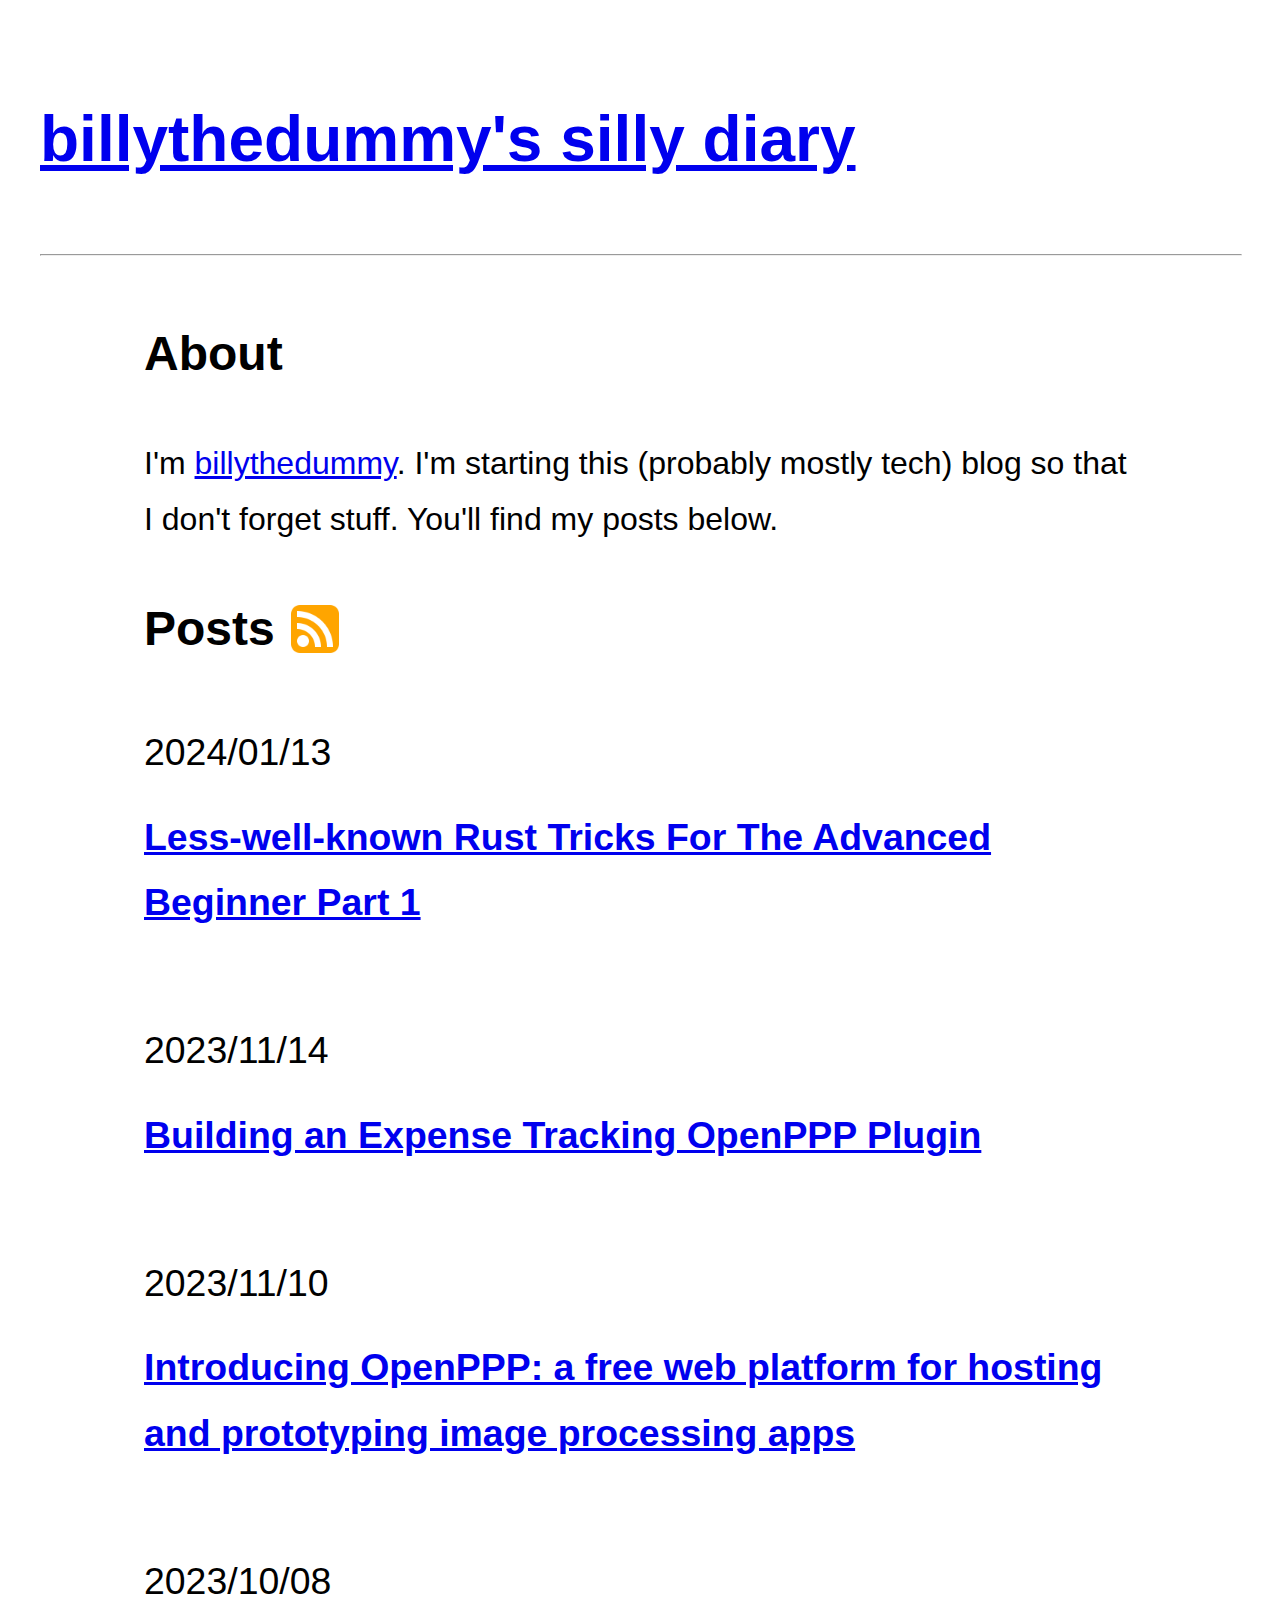
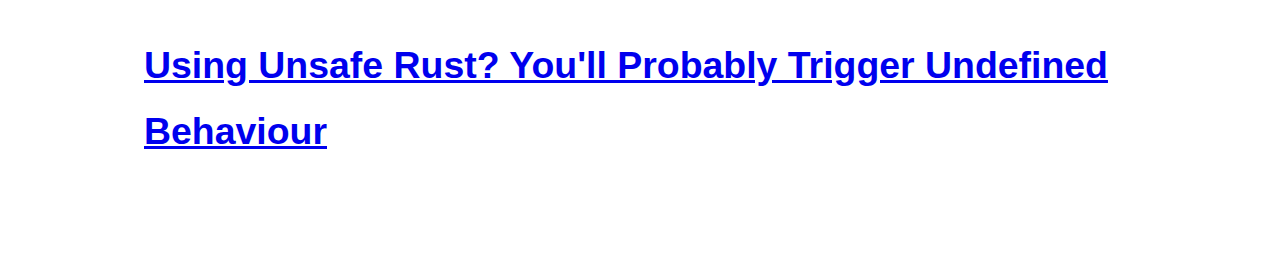
<file: index.html>
<!DOCTYPE html>
<html>
  <head>
    <meta http-equiv="Content-Type" content="text/html; charset=utf-8" />
    <link href="/styles.css" type="text/css" rel="stylesheet" />
    <link href="/index.css" type="text/css" rel="stylesheet" />
    <meta
      name="viewport"
      content="width=device-width, initial-scale=1, minimum-scale=1"
    />
    <title>billythedummy's silly diary</title>
    <!-- Matomo -->
    <script>
      var _paq = (window._paq = window._paq || []);
      /* tracker methods like "setCustomDimension" should be called before "trackPageView" */
      _paq.push(["trackPageView"]);
      _paq.push(["enableLinkTracking"]);
      (function () {
        var u = "//blue-silence-6088.fly.dev/";
        _paq.push(["setTrackerUrl", u + "matomo.php"]);
        _paq.push(["setSiteId", "2"]);
        var d = document,
          g = d.createElement("script"),
          s = d.getElementsByTagName("script")[0];
        g.async = true;
        g.src = u + "matomo.js";
        s.parentNode.insertBefore(g, s);
      })();
    </script>
    <!-- End Matomo Code -->
  </head>
  <body>
    <a href="/"><h1>billythedummy's silly diary</h1></a>
    <hr />
    <main>
      <section id="about-section">
        <h2>About</h2>
        <p>
          I'm
          <a
            href="https://github.com/billythedummy"
            target="_blank"
            rel="noopener noreferrer"
            >billythedummy</a
          >. I'm starting this (probably mostly tech) blog so that I don't
          forget stuff. You'll find my posts below.
        </p>
      </section>
      <section>
        <h2 id="posts-h2">
          Posts
          <a class="img-a" href="/rss.xml"
            ><img id="rss-icon" src="/assets/rss.png" alt="RSS Feed"
          /></a>
        </h2>
        <ol id="posts-ol">
          <li>
            <h3>2024/01/13</h3>
            <a href="/posts/rust-tricks-i.html"
              ><h3>
                Less-well-known Rust Tricks For The Advanced Beginner Part 1
              </h3></a
            >
          </li>
          <li>
            <h3>2023/11/14</h3>
            <a href="/posts/openppp-receipt-plugin.html"
              ><h3>Building an Expense Tracking OpenPPP Plugin</h3></a
            >
          </li>
          <li>
            <h3>2023/11/10</h3>
            <a href="/posts/intro-openppp.html"
              ><h3>
                Introducing OpenPPP: a free web platform for hosting and
                prototyping image processing apps
              </h3></a
            >
          </li>
          <li>
            <h3>2023/10/08</h3>
            <a href="/posts/unsafe-ub.html"
              ><h3>
                Using Unsafe Rust? You'll Probably Trigger Undefined Behaviour
              </h3></a
            >
          </li>
        </ol>
      </section>
    </main>
  </body>
</html>
</file>
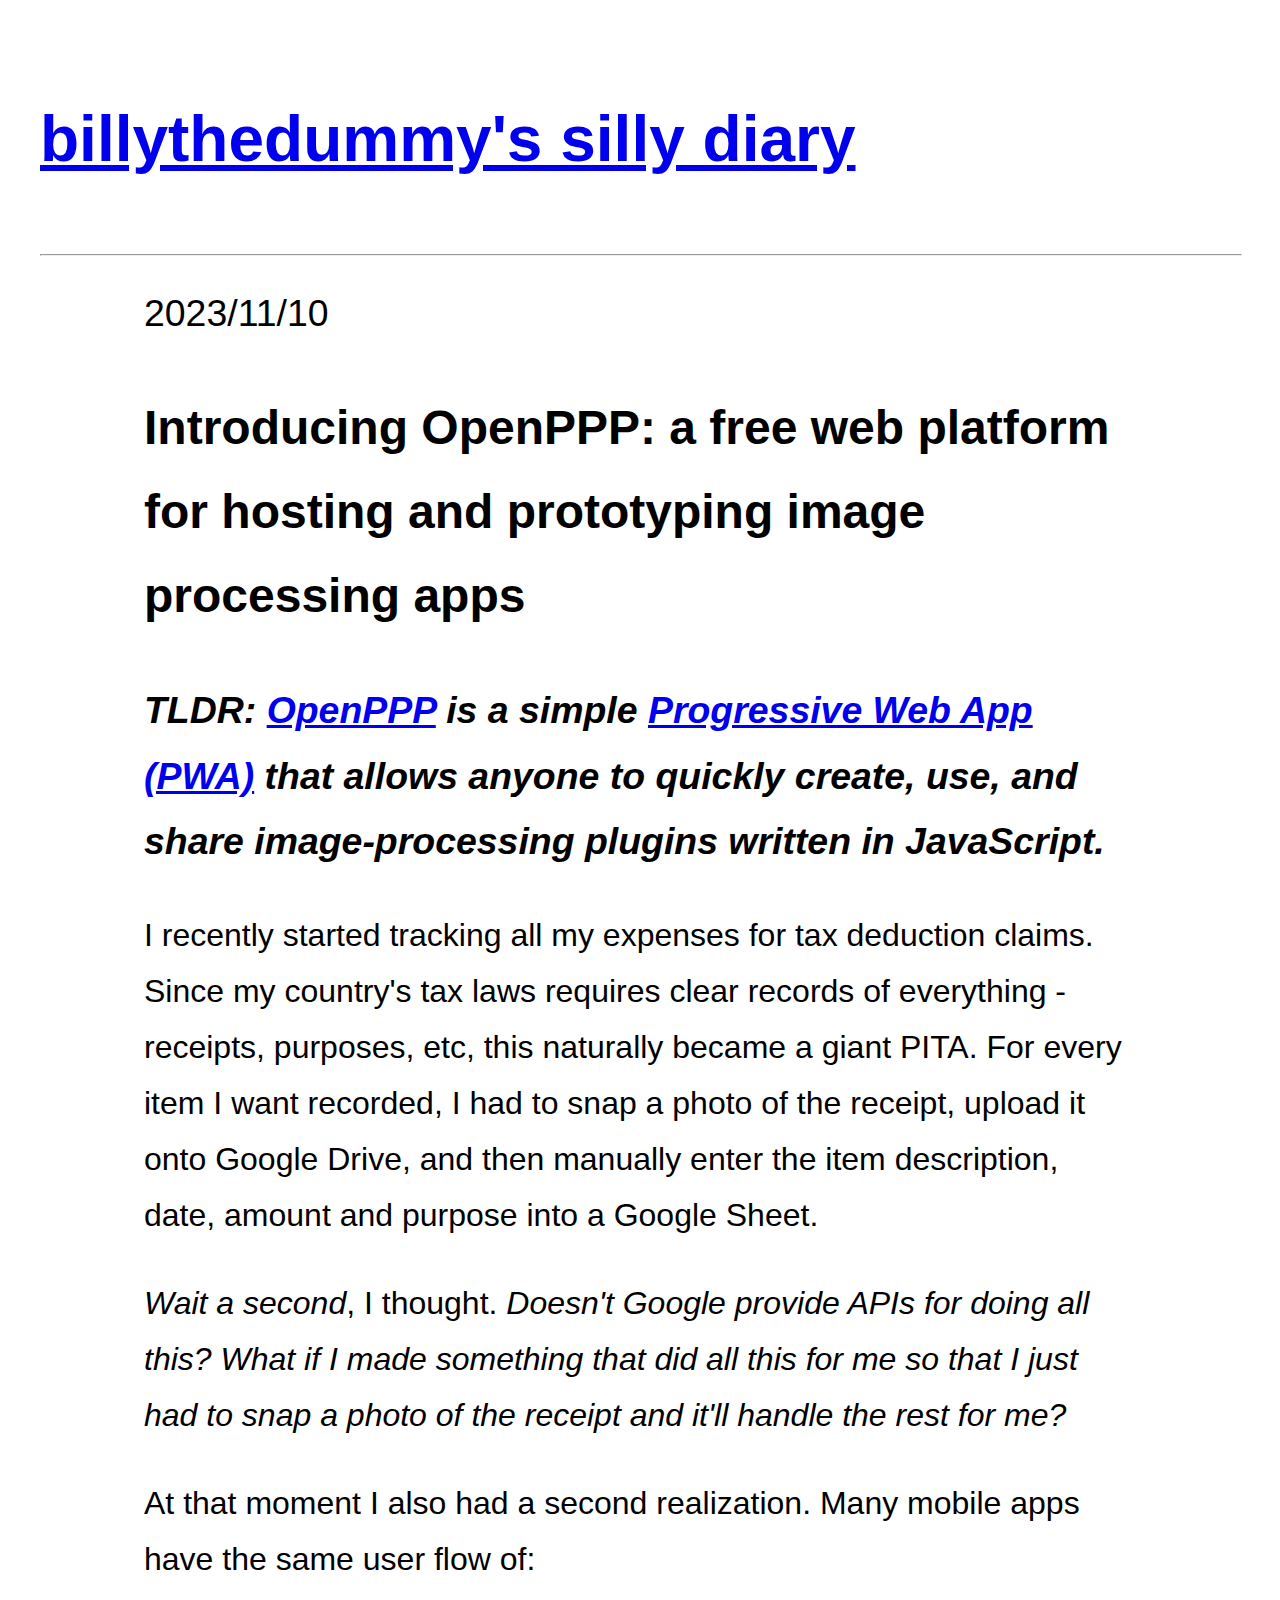
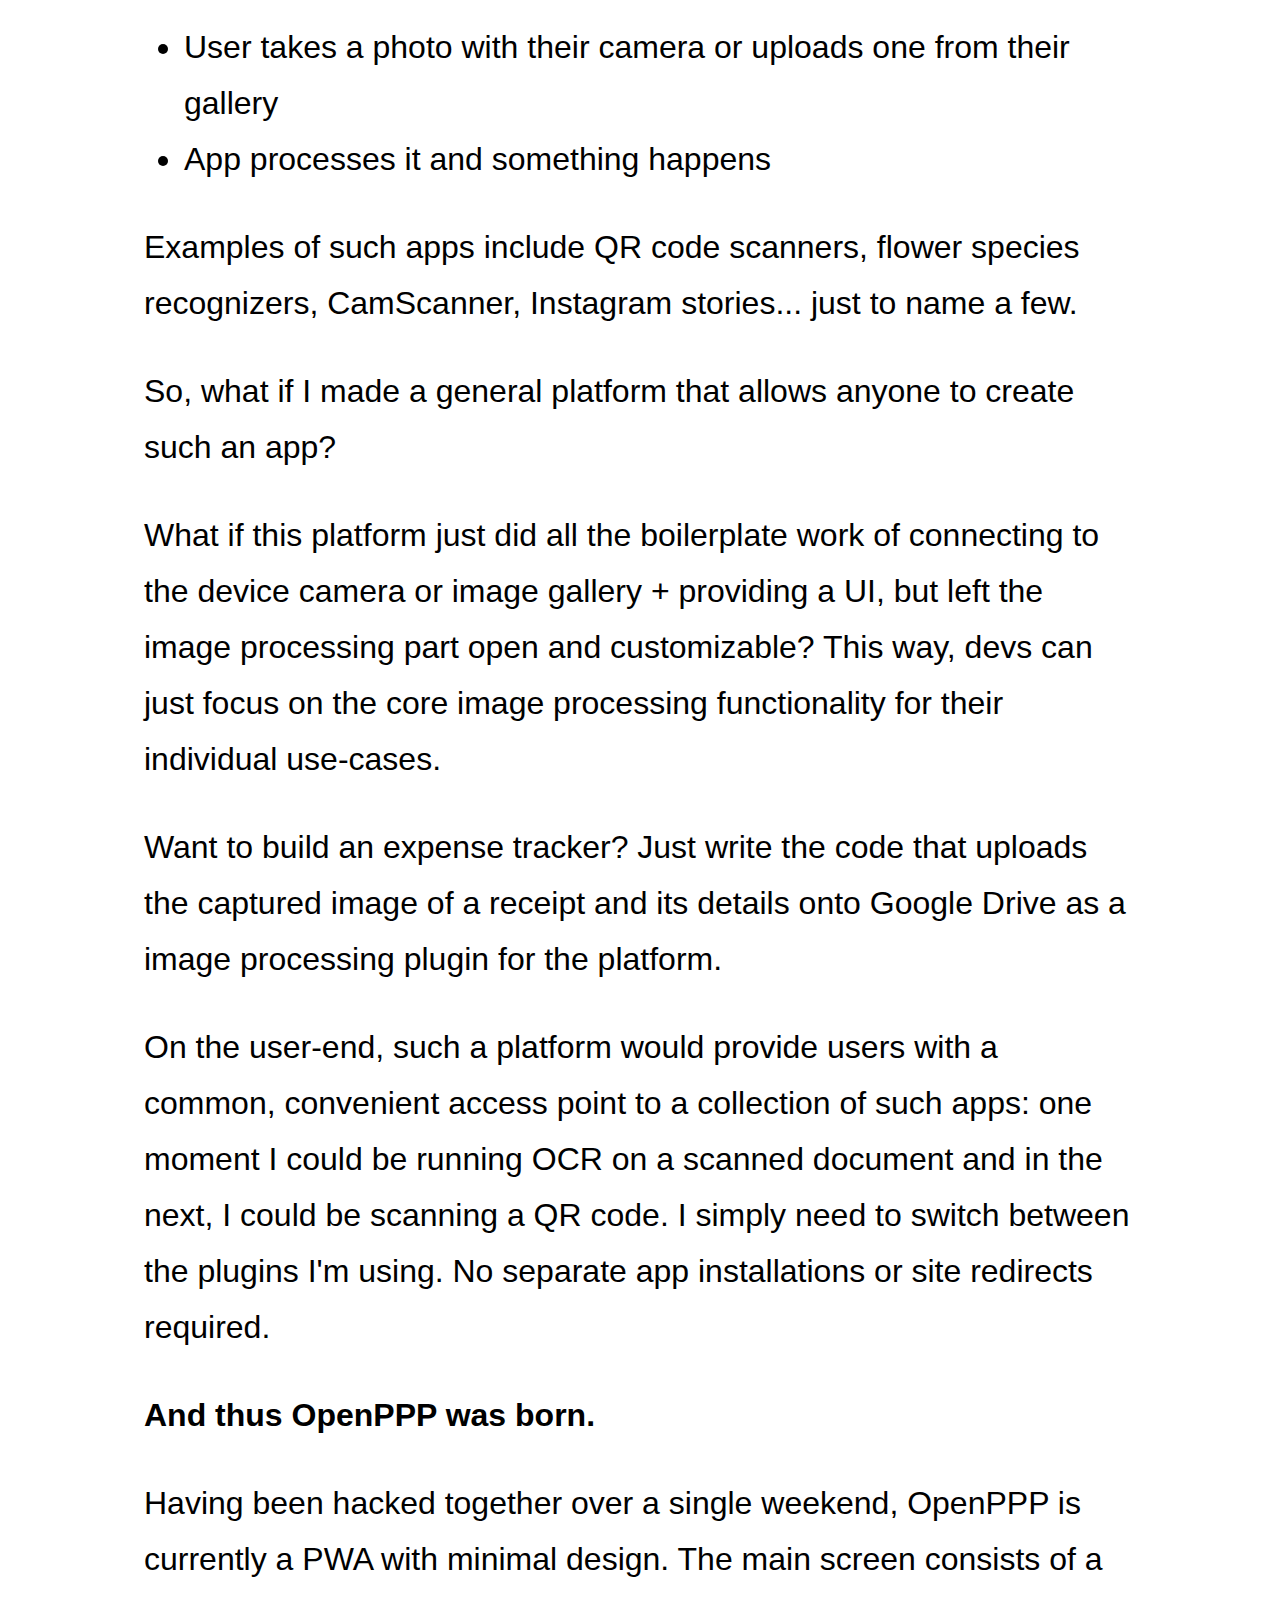
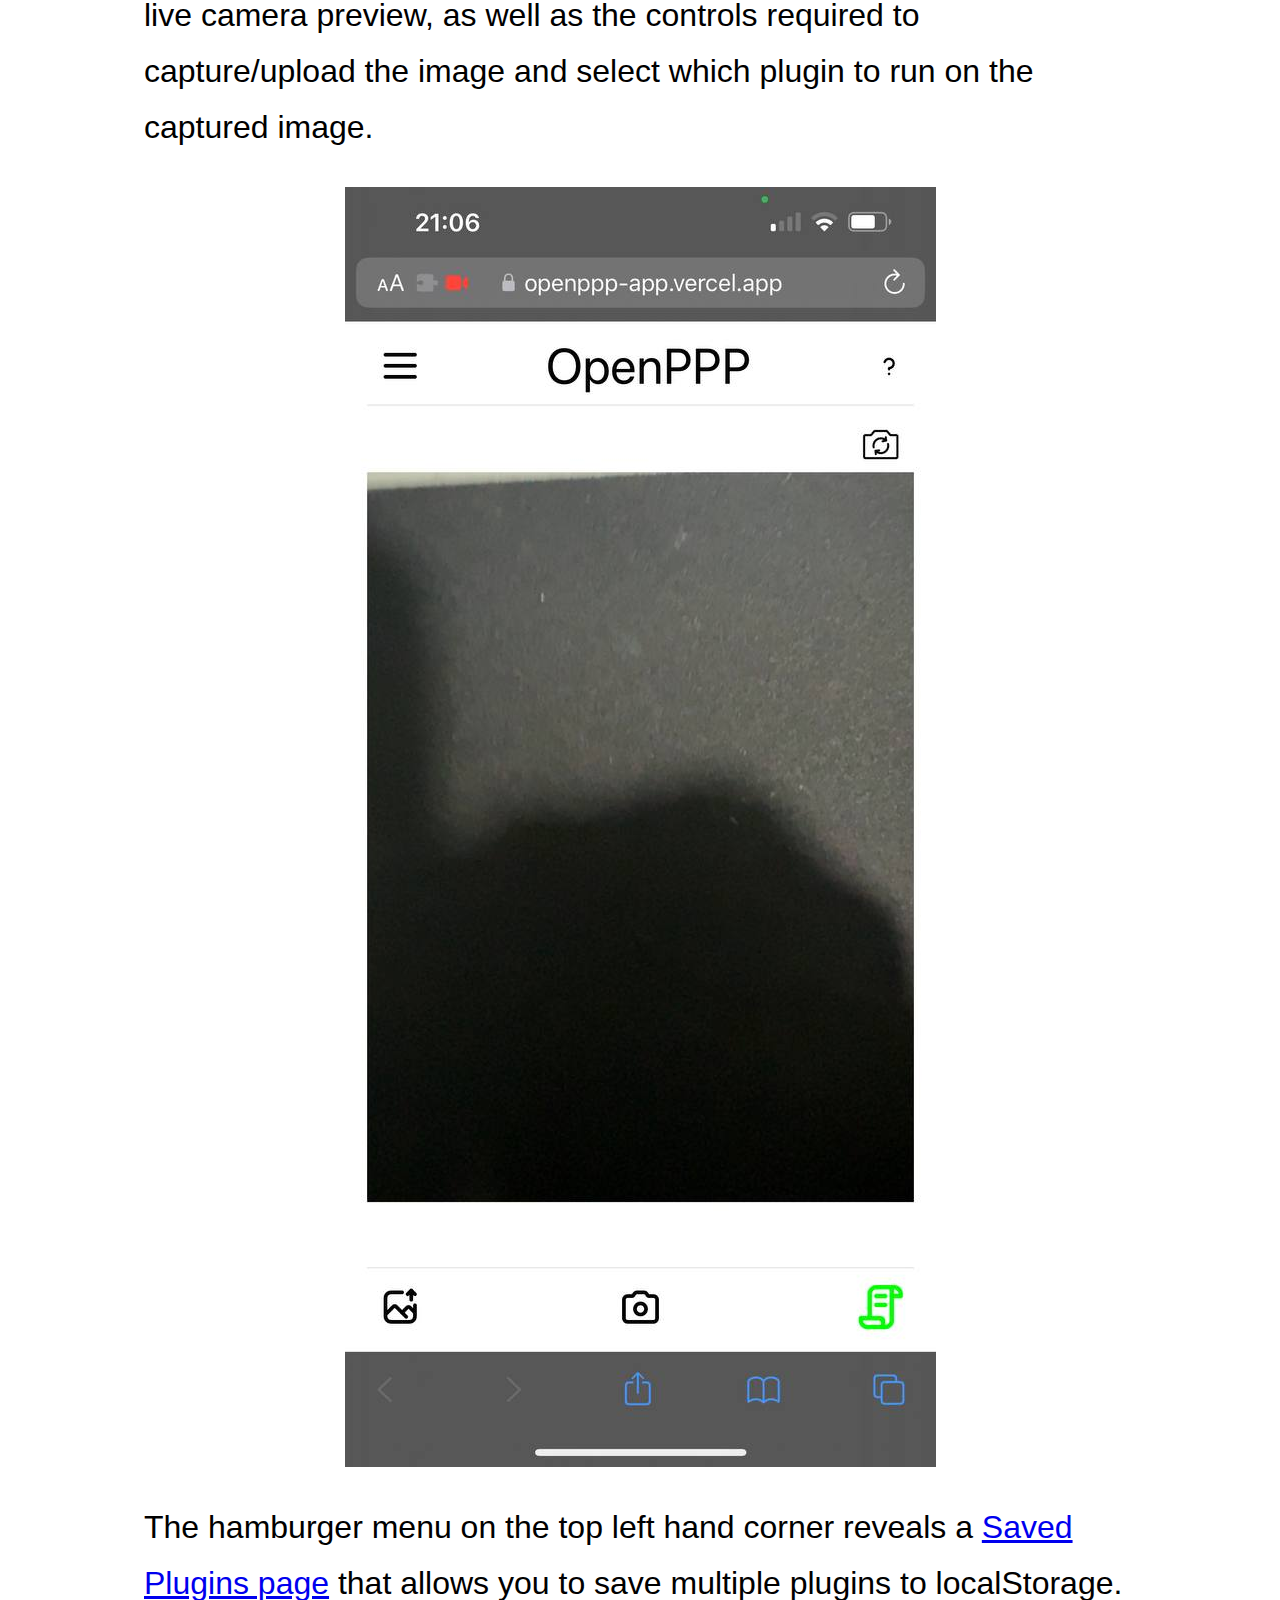
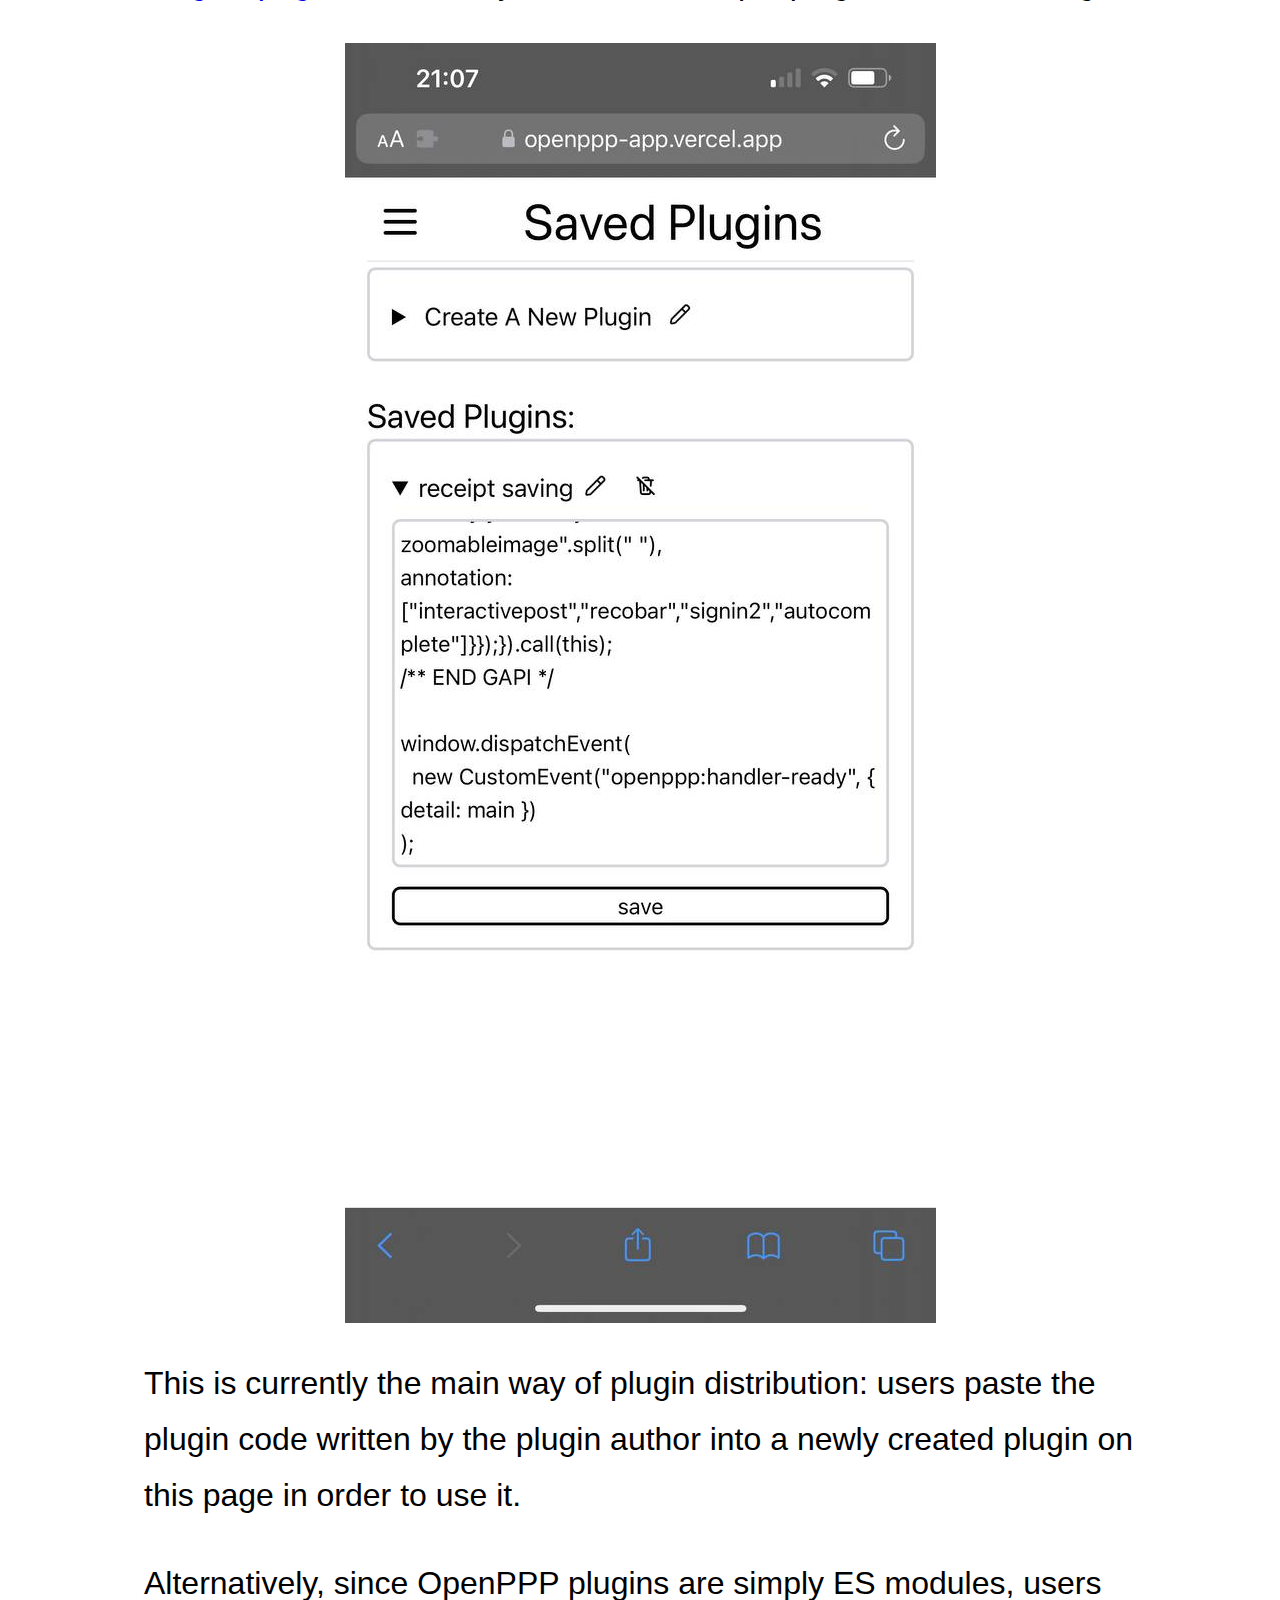
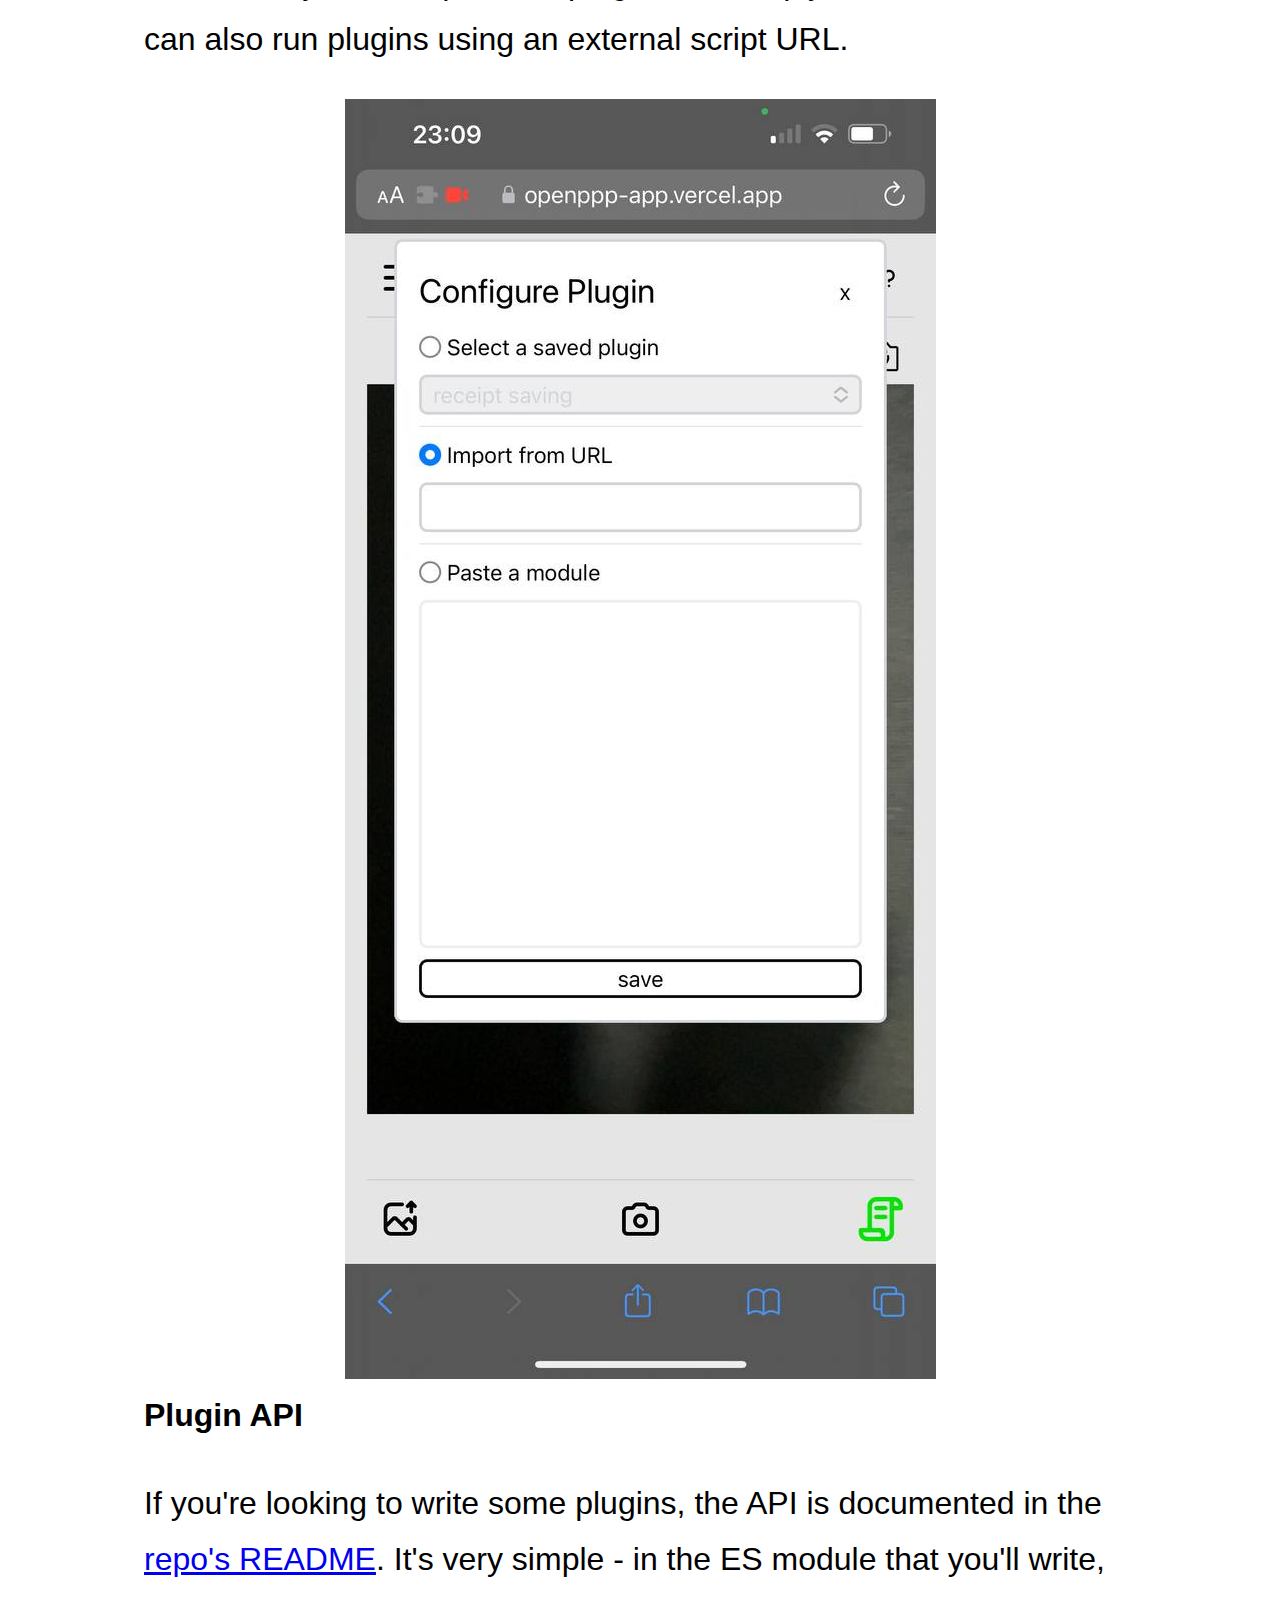
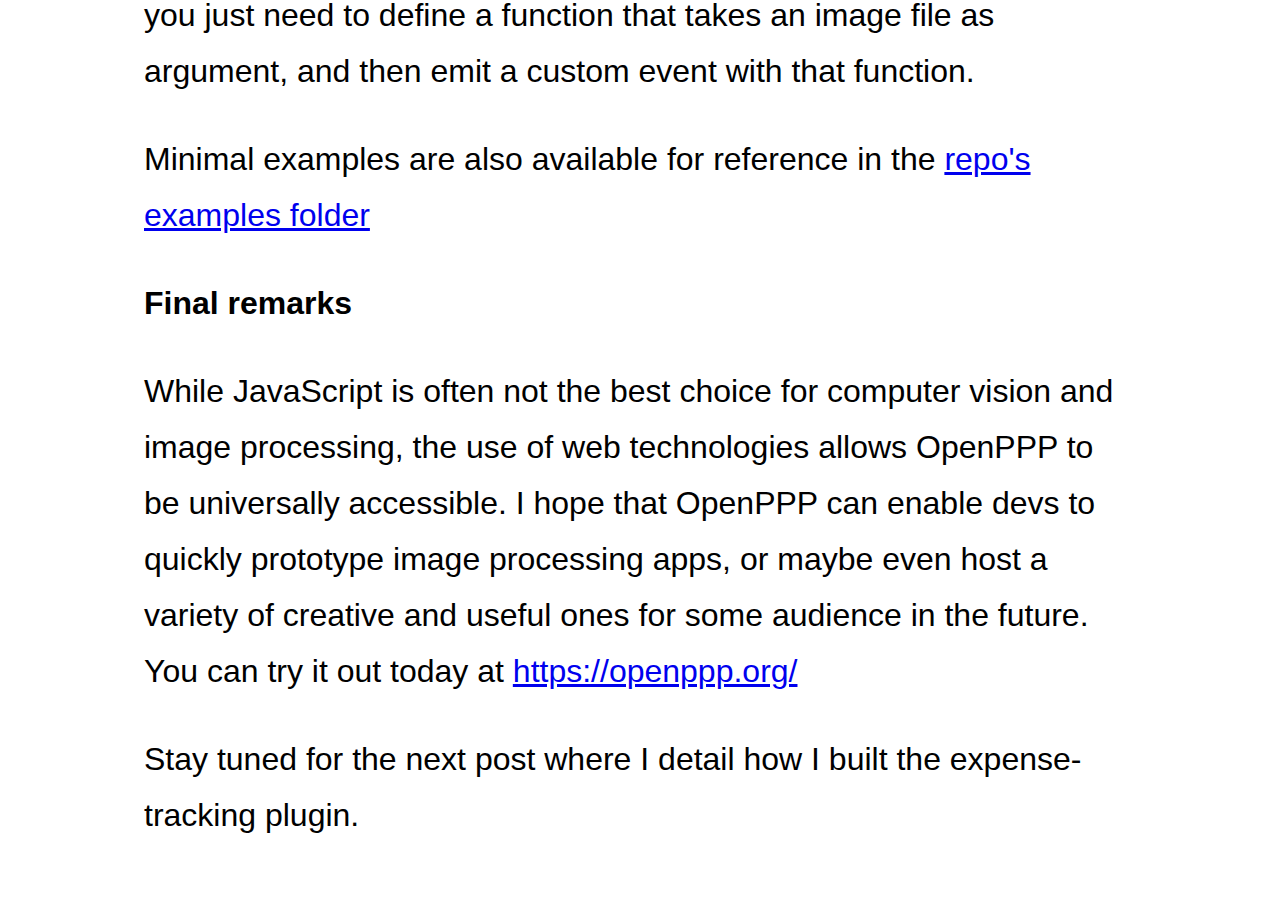
<file: posts/intro-openppp.html>
<!DOCTYPE html>
<html>
  <head>
    <meta http-equiv="Content-Type" content="text/html; charset=utf-8" />
    <link href="/styles.css" type="text/css" rel="stylesheet" />
    <link href="/posts/posts.css" type="text/css" rel="stylesheet" />
    <meta
      name="viewport"
      content="width=device-width, initial-scale=1, minimum-scale=1"
    />
    <title>
      Introducing OpenPPP: a free web platform for hosting and prototyping image
      processing apps - billythedummy's silly diary
    </title>
    <!-- Matomo -->
    <script>
      var _paq = (window._paq = window._paq || []);
      /* tracker methods like "setCustomDimension" should be called before "trackPageView" */
      _paq.push(["trackPageView"]);
      _paq.push(["enableLinkTracking"]);
      (function () {
        var u = "//blue-silence-6088.fly.dev/";
        _paq.push(["setTrackerUrl", u + "matomo.php"]);
        _paq.push(["setSiteId", "2"]);
        var d = document,
          g = d.createElement("script"),
          s = d.getElementsByTagName("script")[0];
        g.async = true;
        g.src = u + "matomo.js";
        s.parentNode.insertBefore(g, s);
      })();
    </script>
    <!-- End Matomo Code -->
  </head>
  <body>
    <a href="/"><h1>billythedummy's silly diary</h1></a>
    <hr />
    <main>
      <h3 id="date-heading">2023/11/10</h3>
      <h2>
        Introducing OpenPPP: a free web platform for hosting and prototyping
        image processing apps
      </h2>
      <h3 id="subheading">
        TLDR:
        <a href="https://openppp.org/" target="_blank" rel="noopener noreferrer"
          >OpenPPP</a
        >
        is a simple
        <a
          href="https://developer.mozilla.org/en-US/docs/Web/Progressive_web_apps"
          target="_blank"
          rel="noopener noreferrer"
          >Progressive Web App (PWA)</a
        >
        that allows anyone to quickly create, use, and share image-processing
        plugins written in JavaScript.
      </h3>
      <p>
        I recently started tracking all my expenses for tax deduction claims.
        Since my country's tax laws requires clear records of everything -
        receipts, purposes, etc, this naturally became a giant PITA. For every
        item I want recorded, I had to snap a photo of the receipt, upload it
        onto Google Drive, and then manually enter the item description, date,
        amount and purpose into a Google Sheet.
      </p>
      <p>
        <em>Wait a second</em>, I thought.
        <em
          >Doesn't Google provide APIs for doing all this? What if I made
          something that did all this for me so that I just had to snap a photo
          of the receipt and it'll handle the rest for me?</em
        >
      </p>
      <p>
        At that moment I also had a second realization. Many mobile apps have
        the same user flow of:
      </p>
      <ul>
        <li>
          User takes a photo with their camera or uploads one from their gallery
        </li>
        <li>App processes it and something happens</li>
      </ul>
      <p>
        Examples of such apps include QR code scanners, flower species
        recognizers, CamScanner, Instagram stories... just to name a few.
      </p>
      <p>
        So, what if I made a general platform that allows anyone to create such
        an app?
      </p>
      <p>
        What if this platform just did all the boilerplate work of connecting to
        the device camera or image gallery + providing a UI, but left the image
        processing part open and customizable? This way, devs can just focus on
        the core image processing functionality for their individual use-cases.
      </p>
      <p>
        Want to build an expense tracker? Just write the code that uploads the
        captured image of a receipt and its details onto Google Drive as a image
        processing plugin for the platform.
      </p>
      <p>
        On the user-end, such a platform would provide users with a common,
        convenient access point to a collection of such apps: one moment I could
        be running OCR on a scanned document and in the next, I could be
        scanning a QR code. I simply need to switch between the plugins I'm
        using. No separate app installations or site redirects required.
      </p>
      <p><strong>And thus OpenPPP was born.</strong></p>
      <p>
        Having been hacked together over a single weekend, OpenPPP is currently
        a PWA with minimal design. The main screen consists of a live camera
        preview, as well as the controls required to capture/upload the image
        and select which plugin to run on the captured image.
      </p>
      <img
        src="/assets/intro-openppp-main.jpg"
        alt="OpenPPP main screen"
        class="post-inline-img"
      />
      <p>
        The hamburger menu on the top left hand corner reveals a
        <a
          href="https://openppp.org/plugins.html"
          target="_blank"
          rel="noopener noreferrer"
          >Saved Plugins page</a
        >
        that allows you to save multiple plugins to localStorage.
      </p>
      <img
        src="/assets/intro-openppp-saved-plugins.jpg"
        alt="OpenPPP Saved Plugins screen"
        class="post-inline-img"
      />
      <p>
        This is currently the main way of plugin distribution: users paste the
        plugin code written by the plugin author into a newly created plugin on
        this page in order to use it.
      </p>
      <p>
        Alternatively, since OpenPPP plugins are simply ES modules, users can
        also run plugins using an external script URL.
      </p>
      <img
        src="/assets/intro-openppp-plugin-url.jpg"
        alt="OpenPPP plugin URL option selected"
        class="post-inline-img"
      />
      <h4>Plugin API</h4>
      <p>
        If you're looking to write some plugins, the API is documented in the
        <a
          target="_blank"
          rel="noopener noreferrer"
          href="https://github.com/billythedummy/openppp#plugins"
          >repo's README</a
        >. It's very simple - in the ES module that you'll write, you just need
        to define a function that takes an image file as argument, and then emit
        a custom event with that function.
      </p>
      <p>
        Minimal examples are also available for reference in the
        <a
          target="_blank"
          rel="noopener noreferrer"
          href="https://github.com/billythedummy/openppp/tree/master/examples"
          >repo's examples folder</a
        >
      </p>
      <h4>Final remarks</h4>
      <p>
        While JavaScript is often not the best choice for computer vision and
        image processing, the use of web technologies allows OpenPPP to be
        universally accessible. I hope that OpenPPP can enable devs to quickly
        prototype image processing apps, or maybe even host a variety of
        creative and useful ones for some audience in the future. You can try it
        out today at
        <a target="_blank" rel="noopener noreferrer" href="https://openppp.org/"
          >https://openppp.org/</a
        >
      </p>
      <p>
        Stay tuned for the next post where I detail how I built the
        expense-tracking plugin.
      </p>
    </main>
  </body>
</html>
</file>
<file: styles.css>
@media (prefers-color-scheme: dark) {
  body {
    background-color: #202020;
    color: white;
  }

  a {
    color: lightblue;
  }

  a:visited {
    color: lightpink;
  }

  a:active {
    color: lightsalmon;
  }
}

@media only screen and (max-width: 600px) {
  body {
    font-size: large;
  }
}

@media only screen and (min-width: 600px) {
  body {
    font-size: larger;
  }
}

@media only screen and (min-width: 768px) {
  body {
    font-size: x-large;
  }
}

@media only screen and (min-width: 992px) {
  body {
    font-size: xx-large;
  }
}

body {
  display: flex;
  flex-direction: column;
  font-family: Arial, Helvetica, sans-serif;
  padding: 1em;
  line-height: 1.75;
}

main {
  max-width: min(992px, 90vw);
  margin: auto;
}

hr {
  width: 100%;
}

h3,
h4 {
  margin-bottom: 0.25em;
  margin-top: 0.25em;
}

button {
  /* remove default styles */
  background: none;
  border: none;
  cursor: pointer;
  outline: inherit;
  color: inherit;
  padding: 1em;
  border-radius: 0.25em;
  background-color: gray;
}

button:hover {
  background-color: lightgray;
}

*:focus {
  outline: 4px solid cornflowerblue;
}

pre {
  max-width: 100%;
}

.img-a {
  line-height: 0;
}
</file>
<file: index.css>
#posts-ol {
  padding-left: 0;
}

#posts-ol > li {
  list-style-type: none;
  display: flex;
  flex-wrap: wrap;
  align-items: center;
  margin-bottom: 2em;
}

#posts-ol > li > h3 {
  font-weight: normal;
}

#posts-h2 {
  display: flex;
  align-items: center;
  gap: 0.33em;
}

#rss-icon {
  width: 1em;
  height: 1em;
}
</file>
<file: posts/posts.css>
#subheading {
  font-style: italic;
}

#date-heading {
  font-weight: normal;
}

.post-inline-img {
  margin: auto;
  display: block;
  max-width: 90%;
}
</file>
